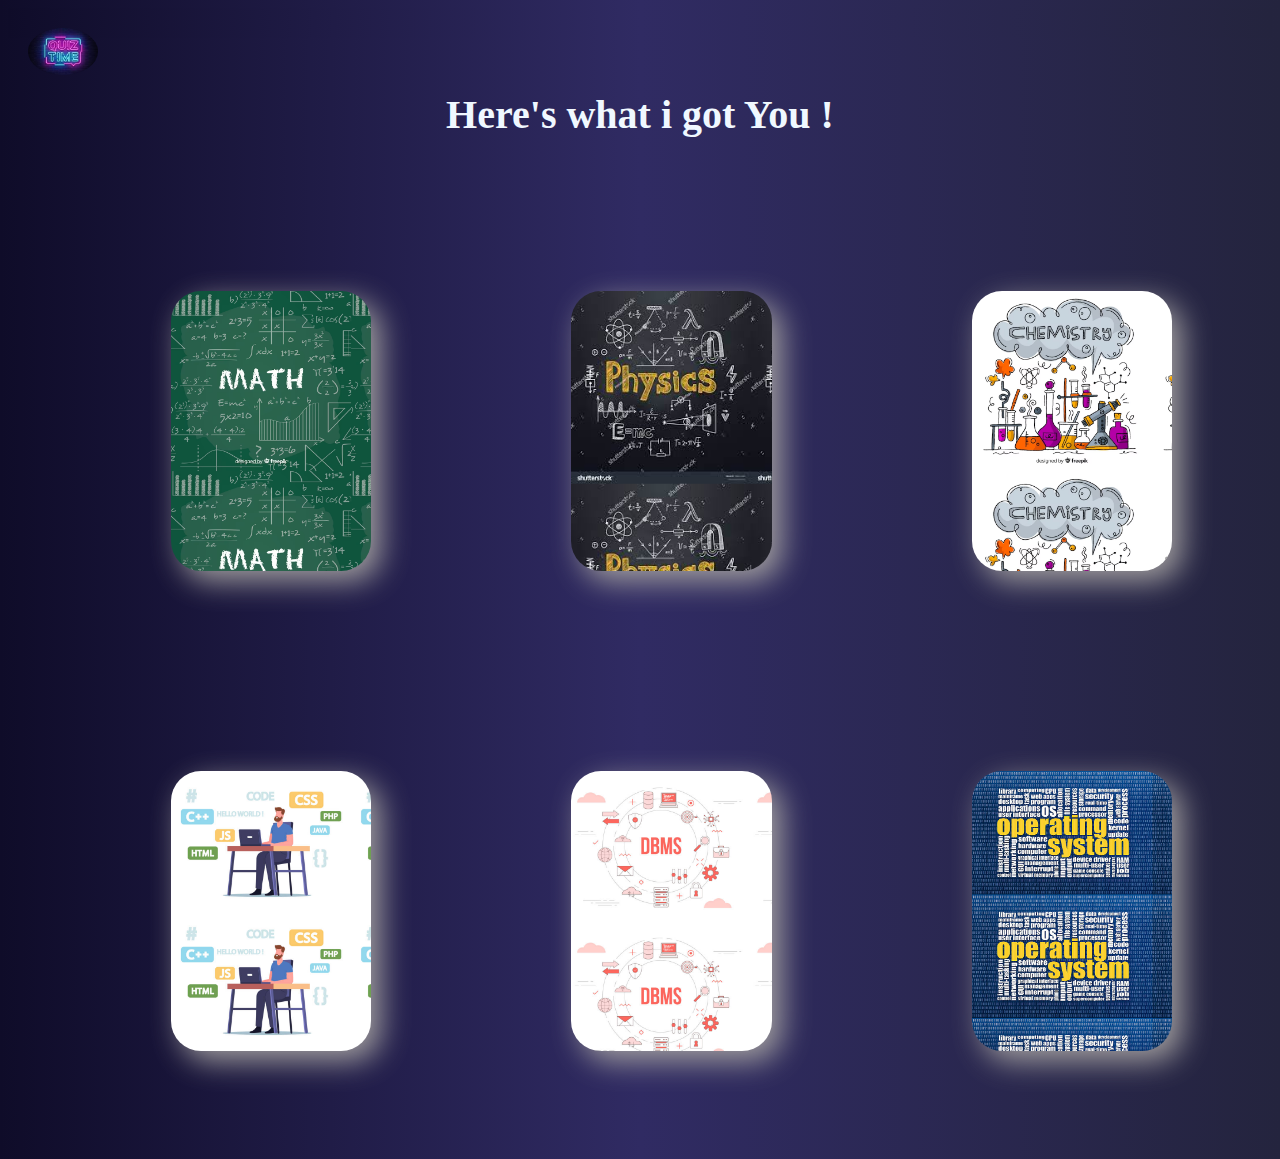
<file: quiz/index.html>
<!DOCTYPE html>
<html lang="en">
  <head>
    <meta charset="UTF-8" />
    <meta name="viewport" content="width=device-width, initial-scale=1.0" />
    <title>QUIZZY !</title>
    <link rel="stylesheet" href="style.css" />
    <link
      href="https://cdn.jsdelivr.net/npm/bootstrap@5.3.1/dist/css/bootstrap.min.css"
      rel="stylesheet"
      integrity="sha384-4bw+/aepP/YC94hEpVNVgiZdgIC5+VKNBQNGCHeKRQN+PtmoHDEXuppvnDJzQIu9"
      crossorigin="anonymous"
    />
    <script src="index.js"></script>
  </head>
  <body>
    <nav class="navbar sticky-top bg-body-tertiary">
      <ul>
        <img src="./imges/home.jpeg" id="refresh" alt="HOME" />
      </ul>
    </nav>
    <h1 id="greeting"></h1>
    <h2>Here's what i got You !</h2>
    <div class="types">
      <div
        style="background-image: url('./imges/math.avif')"
        class="MATH"
        id="math"
      ></div>
      <div
        style="background-image: url('./imges/phy.jpeg')"
        class="PHY"
        id="physics"
      ></div>
      <div
        style="background-image: url('./imges/chem.avif')"
        class="CHEM"
        id="chemistry"
      ></div>
    </div>
    <div id="types1">
      <div
        class="C_LANG"
        id="c_lang"
        style="background-image: url('./imges/clang1.jpg')"
      ></div>

      <div
        class="DBMS"
        id="dbms"
        style="background-image: url('./imges/dbms.jpg')"
      ></div>

      <div
        class="OS"
        id="os"
        style="background-image: url('./imges/os.jpg')"
      ></div>
    </div>

    <script
      src="https://cdn.jsdelivr.net/npm/bootstrap@5.3.1/dist/js/bootstrap.bundle.min.js"
      integrity="sha384-HwwvtgBNo3bZJJLYd8oVXjrBZt8cqVSpeBNS5n7C8IVInixGAoxmnlMuBnhbgrkm"
      crossorigin="anonymous"
    ></script>
  </body>
</html>
</file>
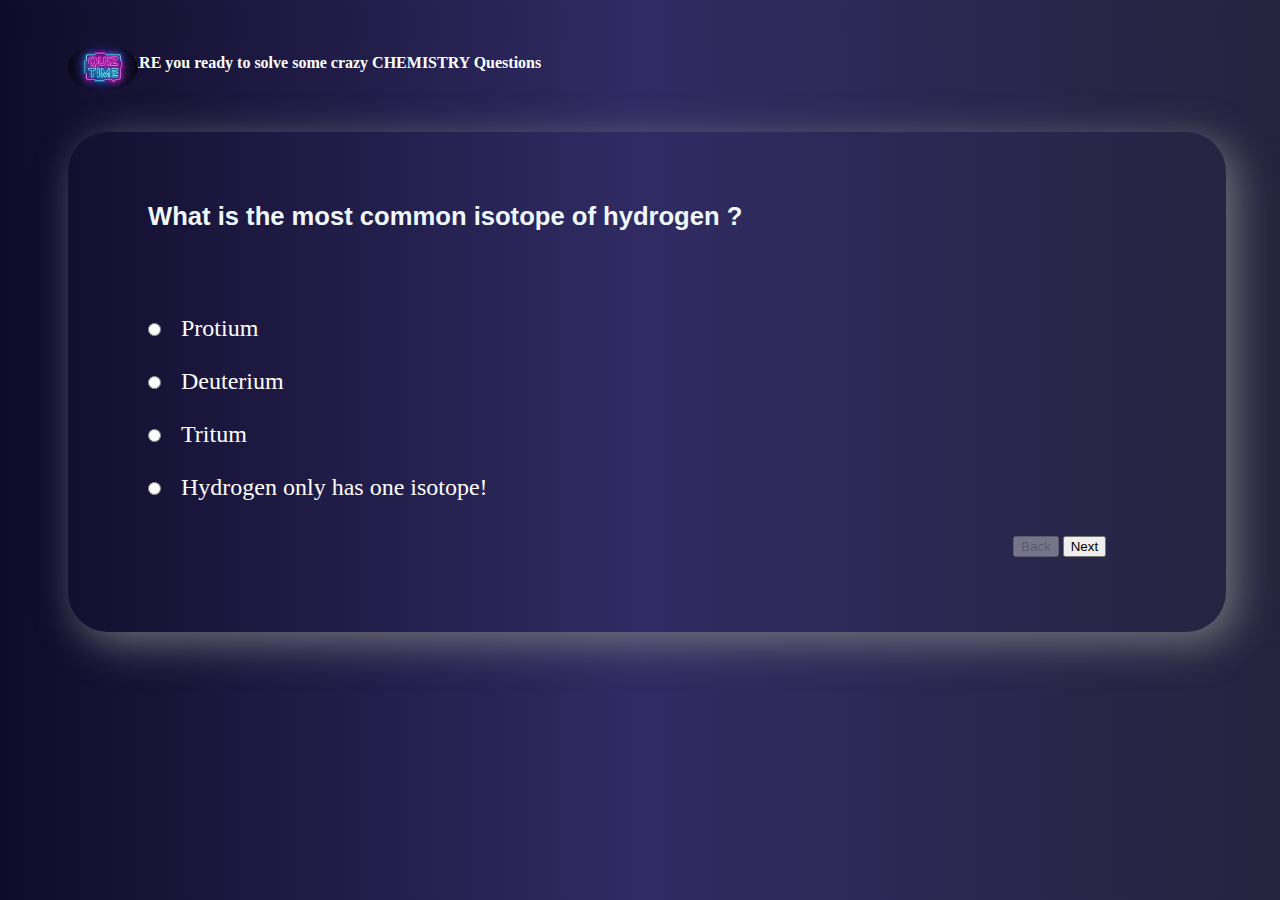
<file: quiz/chem.html>
<!DOCTYPE html>
<html lang="en">
  <head>
    <meta charset="UTF-8" />
    <meta name="viewport" content="width=device-width, initial-scale=1.0" />
    <title>MATH QUIZZY</title>
    <link rel="stylesheet" href="math.css" />
    <link rel="preconnect" href="https://fonts.googleapis.com" />
    <link rel="preconnect" href="https://fonts.googleapis.com" />
    <link rel="preconnect" href="https://fonts.gstatic.com" crossorigin />
    <link
      href="https://fonts.googleapis.com/css2?family=Poppins:ital,wght@1,600&display=swap"
      rel="stylesheet"
    />
    <link
      href="https://cdn.jsdelivr.net/npm/bootstrap@5.3.1/dist/css/bootstrap.min.css"
      rel="stylesheet"
      integrity="sha384-4bw+/aepP/YC94hEpVNVgiZdgIC5+VKNBQNGCHeKRQN+PtmoHDEXuppvnDJzQIu9"
      crossorigin="anonymous"
    />
  </head>
  <body>
    <nav class="navbar sticky-top bg-body-tertiary">
      <ul>
        <img src="./imges/home.jpeg" id="refresh" alt="HOME" />
      </ul>
    </nav>
    <figure class="text-center">
      <blockquote class="blockquote">
        <p class="m-5 fs-4">
          Hello ARE you ready to solve some crazy CHEMISTRY Questions
        </p>
      </blockquote>
    </figure>
    <div class="question container">
      <h3 id="Que"></h3>
      <ul id="optionList" class="m-4">
        <input type="radio" name="option" id="option1" value="" /><span
          id="optionS1"
          >fsdfjjfk</span
        ><br />
        <input type="radio" name="option" id="option2" value="" /><span
          id="optionS2"
          >fdfdsa</span
        >
        <br />
        <input type="radio" name="option" id="option3" value="" /><span
          id="optionS3"
          >djfkdjf</span
        ><br />
        <input type="radio" name="option" id="option4" value="" /><span
          id="optionS4"
          >djfkdjf</span
        ><br />
      </ul>
      <br />
      <div id="buttons" class="d-flex mb-3">
        <button type="button" class="btn btn-primary p-2 m-1" id="back">
          Back
        </button>
        <button type="button" class="btn btn-primary p-2 m-1" id="next">
          Next
        </button>
        <button type="submit" class="btn btn-primary p-2 m-1" id="submit">
          Submit
        </button>
      </div>
    </div>

    <div id="greeting" class="greetingModal hidden container">
      <div id="modal">
        <h3 id="congrats">CONGRATULATIONS!! you Scored</h3>

        <div class="score">
          <h5 id="s_value" class="s_value">100</h5>
        </div>
        <p class="message">keep going try out our new stuff!!</p>
      </div>
      <div class="feedback">
        <p id="correct"></p>
        <p id="wrong"></p>
        <p id="unAttempted"></p>
      </div>
      <!-- <video
        class="object-fit-cover"
        src="./imges/boom_thankyou.mp4"
        autoplay
        loop
      ></video> -->
      <!-- <button id="close">home</button> -->
      <button class="btn btn-primary p-2 m-1" id="HOME">HOME</button>
    </div>

    <script src="./chem.js"></script>
    <script
      src="https://cdn.jsdelivr.net/npm/bootstrap@5.3.1/dist/js/bootstrap.bundle.min.js"
      integrity="sha384-HwwvtgBNo3bZJJLYd8oVXjrBZt8cqVSpeBNS5n7C8IVInixGAoxmnlMuBnhbgrkm"
      crossorigin="anonymous"
    ></script>
  </body>
</html>

<!-- <label for="score">
  <h4>You Scored:</h4>
  <span id="score">4</span>
</label>
<label for="wrong"
  ><h4>Wrong Answers Selected:</h4>
  <span id="wrong">0</span></label
>
<label for="count"
  ><h4>Not Attempted:</h4>
  <span id="count">0</span></label
> -->
</file>
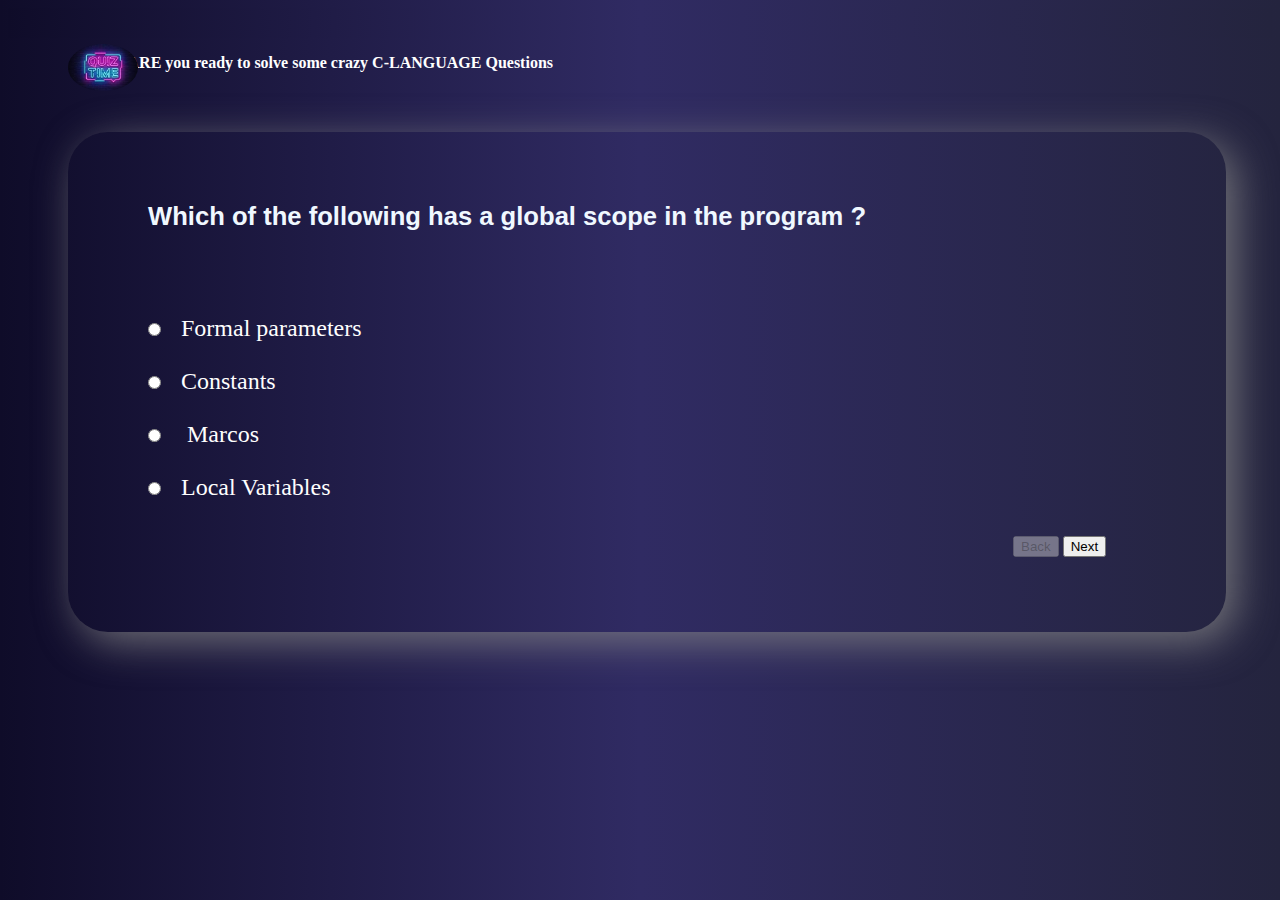
<file: quiz/clang.html>
<!DOCTYPE html>
<html lang="en">
  <head>
    <meta charset="UTF-8" />
    <meta name="viewport" content="width=device-width, initial-scale=1.0" />
    <title>MATH QUIZZY</title>
    <link rel="stylesheet" href="math.css" />
    <link rel="preconnect" href="https://fonts.googleapis.com" />
    <link rel="preconnect" href="https://fonts.googleapis.com" />
    <link rel="preconnect" href="https://fonts.gstatic.com" crossorigin />
    <link
      href="https://fonts.googleapis.com/css2?family=Poppins:ital,wght@1,600&display=swap"
      rel="stylesheet"
    />
    <link
      href="https://cdn.jsdelivr.net/npm/bootstrap@5.3.1/dist/css/bootstrap.min.css"
      rel="stylesheet"
      integrity="sha384-4bw+/aepP/YC94hEpVNVgiZdgIC5+VKNBQNGCHeKRQN+PtmoHDEXuppvnDJzQIu9"
      crossorigin="anonymous"
    />
  </head>
  <body>
    <nav class="navbar sticky-top bg-body-tertiary">
      <ul>
        <img src="./imges/home.jpeg" id="refresh" alt="HOME" />
      </ul>
    </nav>
    <figure class="text-center">
      <blockquote class="blockquote">
        <p class="m-5 fs-4">
          Hello ARE you ready to solve some crazy C-LANGUAGE Questions
        </p>
      </blockquote>
    </figure>
    <div class="question container">
      <h3 id="Que"></h3>
      <ul id="optionList" class="m-4">
        <input type="radio" name="option" id="option1" value="" /><span
          id="optionS1"
          >fsdfjjfk</span
        ><br />
        <input type="radio" name="option" id="option2" value="" /><span
          id="optionS2"
          >fdfdsa</span
        >
        <br />
        <input type="radio" name="option" id="option3" value="" /><span
          id="optionS3"
          >djfkdjf</span
        ><br />
        <input type="radio" name="option" id="option4" value="" /><span
          id="optionS4"
          >djfkdjf</span
        ><br />
      </ul>
      <br />
      <div id="buttons" class="d-flex mb-3">
        <button type="button" class="btn btn-primary p-2 m-1" id="back">
          Back
        </button>
        <button type="button" class="btn btn-primary p-2 m-1" id="next">
          Next
        </button>
        <button type="submit" class="btn btn-primary p-2 m-1" id="submit">
          Submit
        </button>
      </div>
    </div>

    <div id="greeting" class="greetingModal hidden container">
      <div id="modal">
        <h3 id="congrats">CONGRATULATIONS!! you Scored</h3>

        <div class="score">
          <h5 id="s_value" class="s_value">100</h5>
        </div>
        <p class="message">keep going try out our new stuff!!</p>
      </div>
      <div class="feedback">
        <p id="correct"></p>
        <p id="wrong"></p>
        <p id="unAttempted"></p>
      </div>
      <!-- <video
        class="object-fit-cover"
        src="./imges/boom_thankyou.mp4"
        autoplay
        loop
      ></video> -->
      <!-- <button id="close">home</button> -->
      <button class="btn btn-primary p-2 m-1" id="HOME">HOME</button>
    </div>

    <script src="./clang.js"></script>
    <script
      src="https://cdn.jsdelivr.net/npm/bootstrap@5.3.1/dist/js/bootstrap.bundle.min.js"
      integrity="sha384-HwwvtgBNo3bZJJLYd8oVXjrBZt8cqVSpeBNS5n7C8IVInixGAoxmnlMuBnhbgrkm"
      crossorigin="anonymous"
    ></script>
  </body>
</html>

<!-- <label for="score">
  <h4>You Scored:</h4>
  <span id="score">4</span>
</label>
<label for="wrong"
  ><h4>Wrong Answers Selected:</h4>
  <span id="wrong">0</span></label
>
<label for="count"
  ><h4>Not Attempted:</h4>
  <span id="count">0</span></label
> -->
</file>
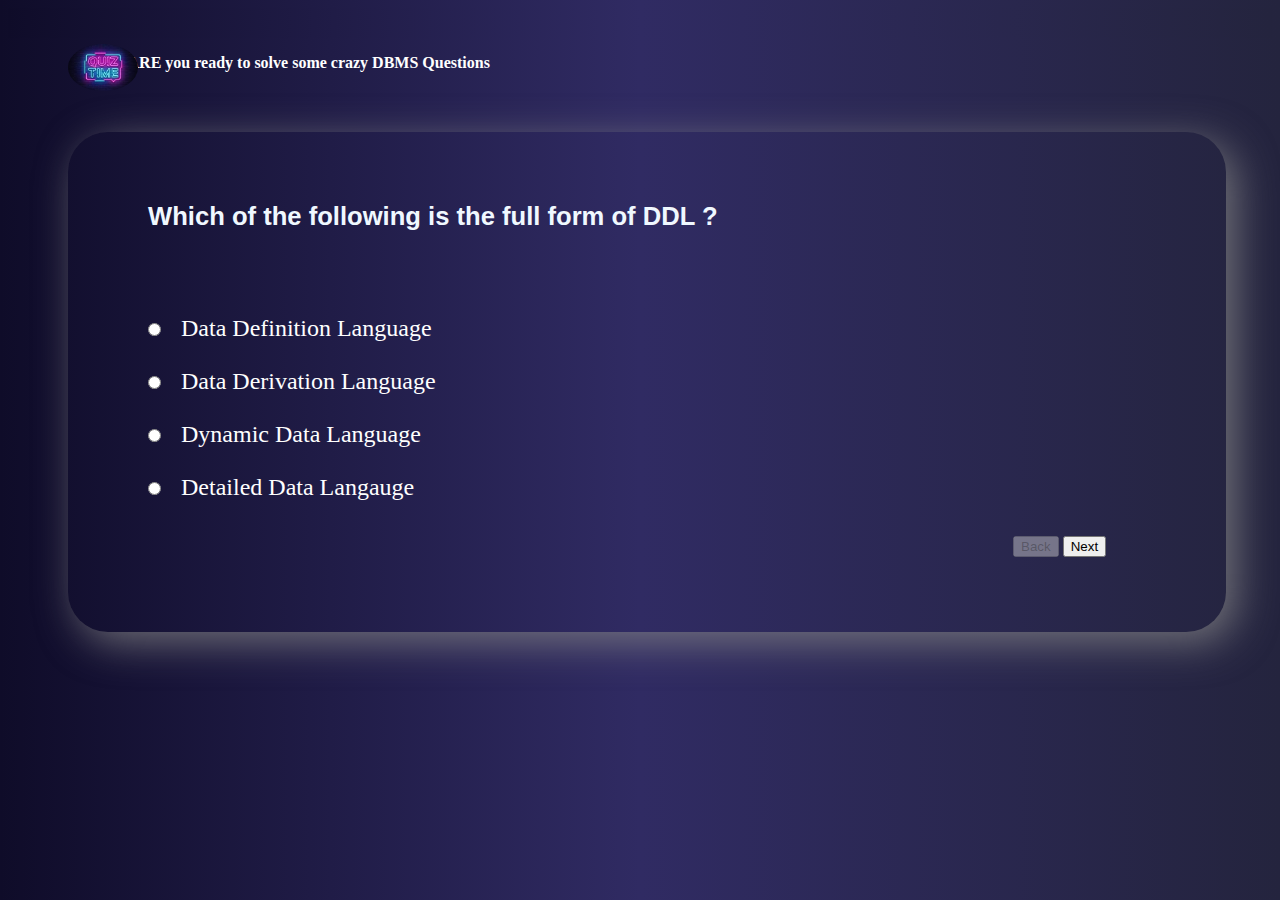
<file: quiz/dbms.html>
<!DOCTYPE html>
<html lang="en">
  <head>
    <meta charset="UTF-8" />
    <meta name="viewport" content="width=device-width, initial-scale=1.0" />
    <title>MATH QUIZZY</title>
    <link rel="stylesheet" href="math.css" />
    <link rel="preconnect" href="https://fonts.googleapis.com" />
    <link rel="preconnect" href="https://fonts.googleapis.com" />
    <link rel="preconnect" href="https://fonts.gstatic.com" crossorigin />
    <link
      href="https://fonts.googleapis.com/css2?family=Poppins:ital,wght@1,600&display=swap"
      rel="stylesheet"
    />
    <link
      href="https://cdn.jsdelivr.net/npm/bootstrap@5.3.1/dist/css/bootstrap.min.css"
      rel="stylesheet"
      integrity="sha384-4bw+/aepP/YC94hEpVNVgiZdgIC5+VKNBQNGCHeKRQN+PtmoHDEXuppvnDJzQIu9"
      crossorigin="anonymous"
    />
  </head>
  <body>
    <nav class="navbar sticky-top bg-body-tertiary">
      <ul>
        <img src="./imges/home.jpeg" id="refresh" alt="HOME" />
      </ul>
    </nav>
    <figure class="text-center">
      <blockquote class="blockquote">
        <p class="m-5 fs-4">
          Hello ARE you ready to solve some crazy DBMS Questions
        </p>
      </blockquote>
    </figure>
    <div class="question container">
      <h3 id="Que"></h3>
      <ul id="optionList" class="m-4">
        <input type="radio" name="option" id="option1" value="" /><span
          id="optionS1"
          >fsdfjjfk</span
        ><br />
        <input type="radio" name="option" id="option2" value="" /><span
          id="optionS2"
          >fdfdsa</span
        >
        <br />
        <input type="radio" name="option" id="option3" value="" /><span
          id="optionS3"
          >djfkdjf</span
        ><br />
        <input type="radio" name="option" id="option4" value="" /><span
          id="optionS4"
          >djfkdjf</span
        ><br />
      </ul>
      <br />
      <div id="buttons" class="d-flex mb-3">
        <button type="button" class="btn btn-primary p-2 m-1" id="back">
          Back
        </button>
        <button type="button" class="btn btn-primary p-2 m-1" id="next">
          Next
        </button>
        <button type="submit" class="btn btn-primary p-2 m-1" id="submit">
          Submit
        </button>
      </div>
    </div>

    <div id="greeting" class="greetingModal hidden container">
      <div id="modal">
        <h3 id="congrats">CONGRATULATIONS!! you Scored</h3>

        <div class="score">
          <h5 id="s_value" class="s_value">100</h5>
        </div>
        <p class="message">keep going try out our new stuff!!</p>
      </div>
      <div class="feedback">
        <p id="correct"></p>
        <p id="wrong"></p>
        <p id="unAttempted"></p>
      </div>
      <!-- <video
        class="object-fit-cover"
        src="./imges/boom_thankyou.mp4"
        autoplay
        loop
      ></video> -->
      <!-- <button id="close">home</button> -->
      <button class="btn btn-primary p-2 m-1" id="HOME">HOME</button>
    </div>

    <script src="./dbms.js"></script>
    <script
      src="https://cdn.jsdelivr.net/npm/bootstrap@5.3.1/dist/js/bootstrap.bundle.min.js"
      integrity="sha384-HwwvtgBNo3bZJJLYd8oVXjrBZt8cqVSpeBNS5n7C8IVInixGAoxmnlMuBnhbgrkm"
      crossorigin="anonymous"
    ></script>
  </body>
</html>

<!-- <label for="score">
  <h4>You Scored:</h4>
  <span id="score">4</span>
</label>
<label for="wrong"
  ><h4>Wrong Answers Selected:</h4>
  <span id="wrong">0</span></label
>
<label for="count"
  ><h4>Not Attempted:</h4>
  <span id="count">0</span></label
> -->
</file>
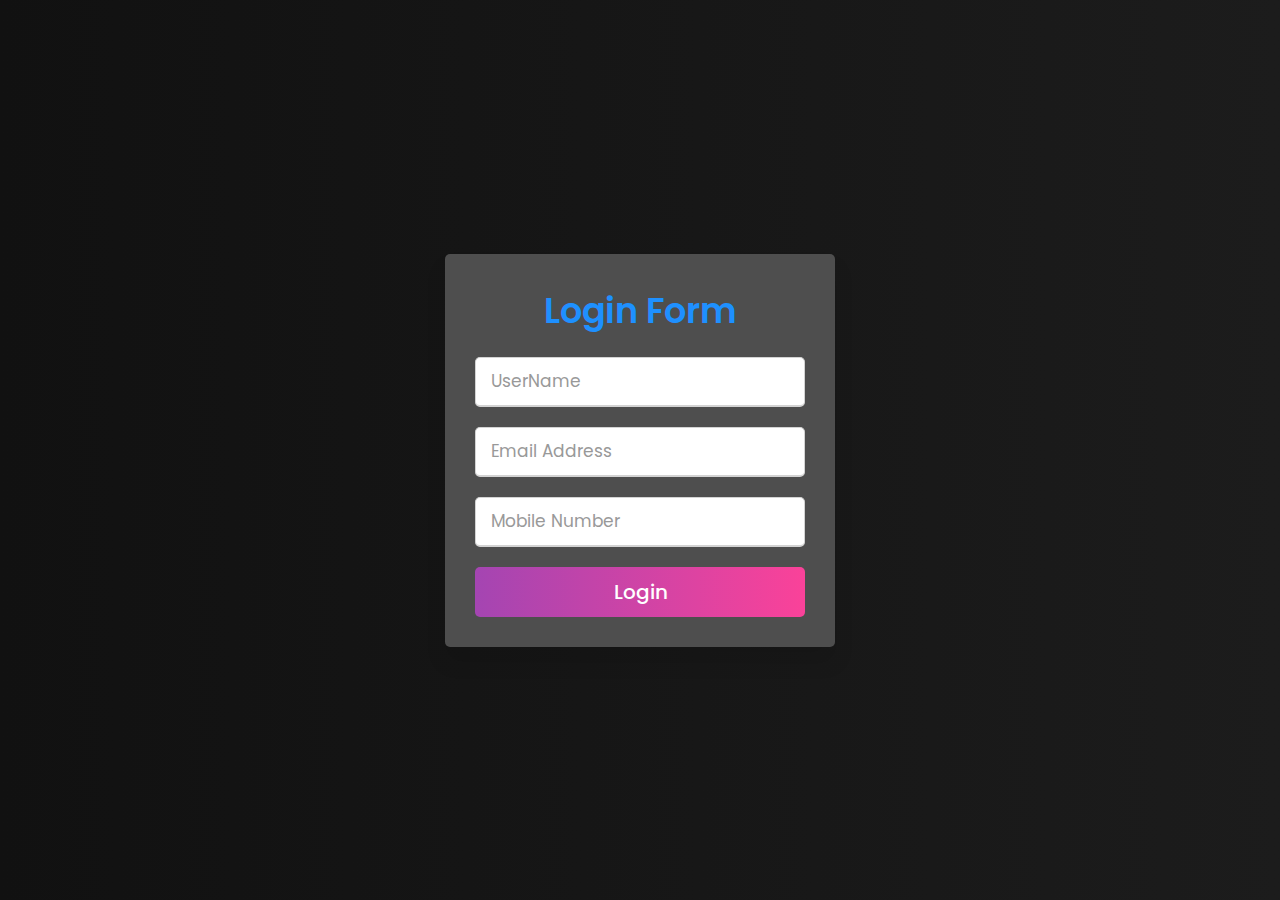
<file: quiz/login.html>
<!DOCTYPE html>

<html lang="en" dir="ltr">
  <head>
    <meta charset="utf-8" />
    <title>Login</title>
    <link rel="stylesheet" href="login.css" />
    <meta name="viewport" content="width=device-width, initial-scale=1.0" />
  </head>
  <body>
    <div class="wrapper">
      <div class="title-text">
        <div class="title login">Login Form</div>
      </div>
      <div class="form-container">
        <div class="form-inner">
          <form action="index.html" class="login">
            <div class="field">
              <input type="text" placeholder="UserName" required />
            </div>
            <div class="field">
              <input type="text" placeholder="Email Address" required />
            </div>
            <div class="field">
              <input type="number" placeholder="Mobile Number" required />
            </div>

            <div class="field btn">
              <div class="btn-layer"></div>
              <input type="submit" value="Login" />
            </div>
          </form>
          <!-- <form action="#" class="signup">
            <div class="field">
              <input type="text" placeholder="Email Address" required />
            </div>
            <div class="field">
              <input type="password" placeholder="Password" required />
            </div>
            <div class="field">
              <input type="password" placeholder="Confirm password" required />
            </div>
            <div class="field btn">
              <div class="btn-layer"></div>
              <input type="submit" value="Signup" />
            </div>
          </form> -->
        </div>
      </div>
    </div>
    <script>
      const loginBtn = document.querySelector("label.login");

      // signupBtn.onclick = () => {
      //   loginForm.style.marginLeft = "-50%";
      //   loginText.style.marginLeft = "-50%";
      // };
      // loginBtn.onclick = () => {
      //   window.location.href = "index.html";
      // };
      // // signupLink.onclick = () => {
      //   signupBtn.click();
      //   return false;
      // };
      function index() {
        window.location.href = "index.html";
      }
    </script>
  </body>
</html>
</file>
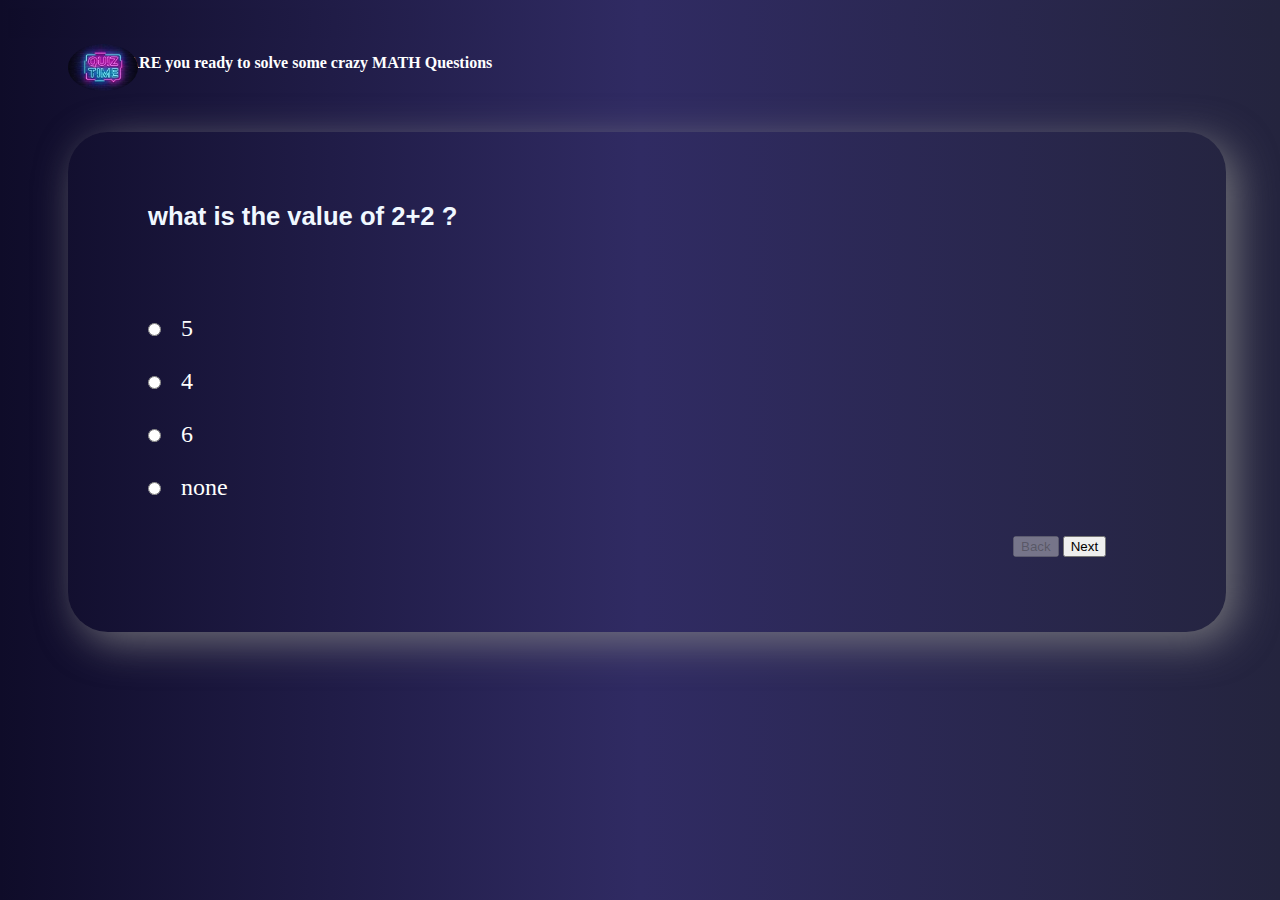
<file: quiz/math.html>
<!DOCTYPE html>
<html lang="en">
  <head>
    <meta charset="UTF-8" />
    <meta name="viewport" content="width=device-width, initial-scale=1.0" />
    <title>MATH QUIZZY</title>
    <link rel="stylesheet" href="math.css" />
    <link rel="preconnect" href="https://fonts.googleapis.com" />
    <link rel="preconnect" href="https://fonts.googleapis.com" />
    <link rel="preconnect" href="https://fonts.gstatic.com" crossorigin />
    <link
      href="https://fonts.googleapis.com/css2?family=Poppins:ital,wght@1,600&display=swap"
      rel="stylesheet"
    />
    <link
      href="https://cdn.jsdelivr.net/npm/bootstrap@5.3.1/dist/css/bootstrap.min.css"
      rel="stylesheet"
      integrity="sha384-4bw+/aepP/YC94hEpVNVgiZdgIC5+VKNBQNGCHeKRQN+PtmoHDEXuppvnDJzQIu9"
      crossorigin="anonymous"
    />
  </head>
  <body>
    <nav class="navbar sticky-top bg-body-tertiary">
      <ul>
        <img src="./imges/home.jpeg" id="refresh" alt="HOME" />
      </ul>
    </nav>
    <figure class="text-center">
      <blockquote class="blockquote">
        <p class="m-5 fs-4">
          Hello ARE you ready to solve some crazy MATH Questions
        </p>
      </blockquote>
    </figure>
    <div class="question container">
      <h3 id="Que"></h3>
      <ul id="optionList" class="m-4">
        <input type="radio" name="option" id="option1" value="" /><span
          id="optionS1"
          >fsdfjjfk</span
        ><br />
        <input type="radio" name="option" id="option2" value="" /><span
          id="optionS2"
          >fdfdsa</span
        >
        <br />
        <input type="radio" name="option" id="option3" value="" /><span
          id="optionS3"
          >djfkdjf</span
        ><br />
        <input type="radio" name="option" id="option4" value="" /><span
          id="optionS4"
          >djfkdjf</span
        ><br />
      </ul>
      <br />
      <div id="buttons" class="d-flex mb-3">
        <button type="button" class="btn btn-primary p-2 m-1" id="back">
          Back
        </button>
        <button type="button" class="btn btn-primary p-2 m-1" id="next">
          Next
        </button>
        <button type="submit" class="btn btn-primary p-2 m-1" id="submit">
          Submit
        </button>
      </div>
    </div>

    <div id="greeting" class="greetingModal hidden container">
      <div id="modal">
        <h3 id="congrats">CONGRATULATIONS!! you Scored</h3>

        <div class="score">
          <h5 id="s_value" class="s_value">100</h5>
        </div>
        <p class="message">keep going try out our new stuff!!</p>
      </div>
      <div class="feedback">
        <p id="correct"></p>
        <p id="wrong"></p>
        <p id="unAttempted"></p>
      </div>
      <!-- <video
        class="object-fit-cover"
        src="./imges/boom_thankyou.mp4"
        autoplay
        loop
      ></video> -->
      <!-- <button id="close">home</button> -->
      <button class="btn btn-primary p-2 m-1" id="HOME">HOME</button>
    </div>

    <script src="./math.js"></script>
    <script
      src="https://cdn.jsdelivr.net/npm/bootstrap@5.3.1/dist/js/bootstrap.bundle.min.js"
      integrity="sha384-HwwvtgBNo3bZJJLYd8oVXjrBZt8cqVSpeBNS5n7C8IVInixGAoxmnlMuBnhbgrkm"
      crossorigin="anonymous"
    ></script>
  </body>
</html>

<!-- <label for="score">
  <h4>You Scored:</h4>
  <span id="score">4</span>
</label>
<label for="wrong"
  ><h4>Wrong Answers Selected:</h4>
  <span id="wrong">0</span></label
>
<label for="count"
  ><h4>Not Attempted:</h4>
  <span id="count">0</span></label
> -->
</file>
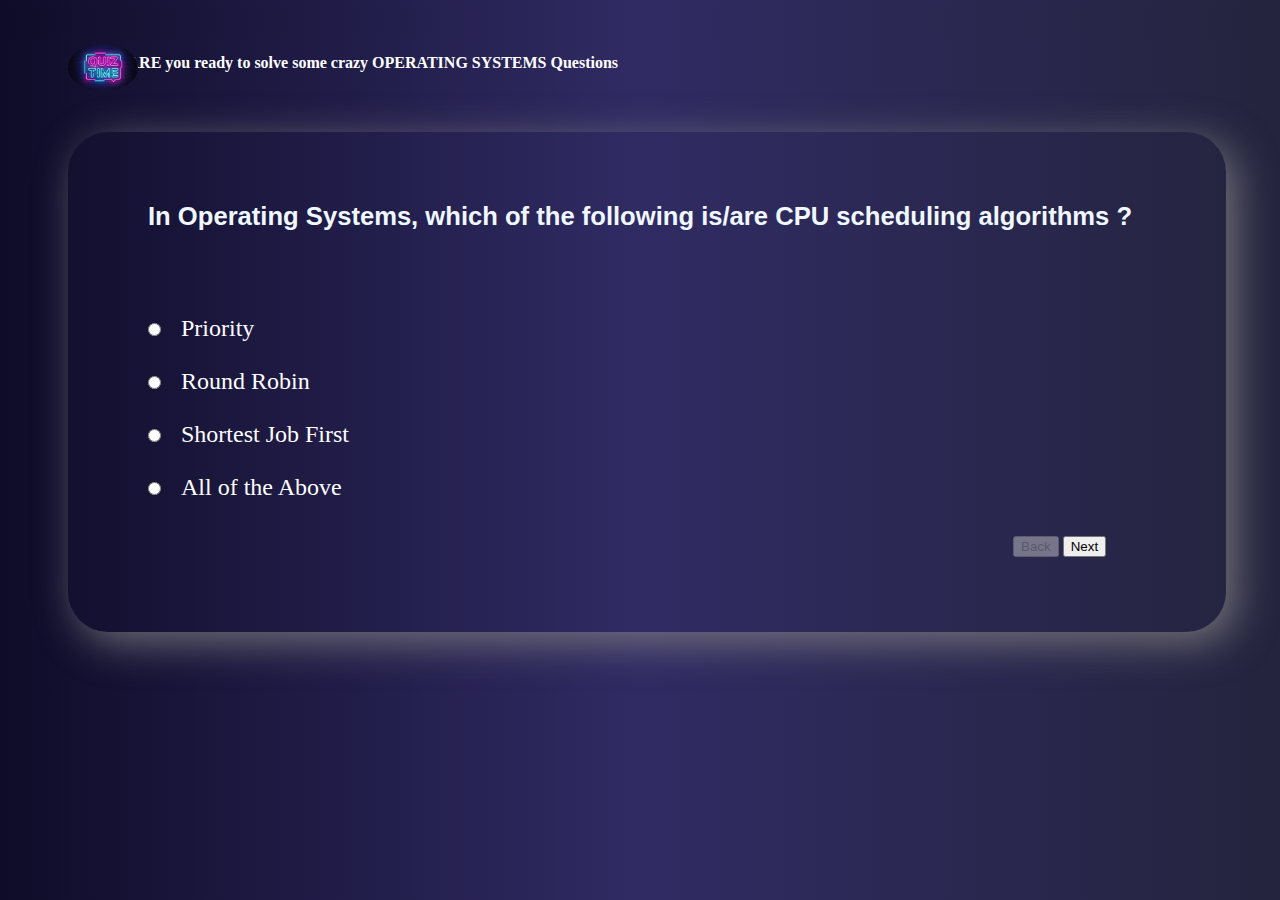
<file: quiz/os.html>
<!DOCTYPE html>
<html lang="en">
  <head>
    <meta charset="UTF-8" />
    <meta name="viewport" content="width=device-width, initial-scale=1.0" />
    <title>MATH QUIZZY</title>
    <link rel="stylesheet" href="math.css" />
    <link rel="preconnect" href="https://fonts.googleapis.com" />
    <link rel="preconnect" href="https://fonts.googleapis.com" />
    <link rel="preconnect" href="https://fonts.gstatic.com" crossorigin />
    <link
      href="https://fonts.googleapis.com/css2?family=Poppins:ital,wght@1,600&display=swap"
      rel="stylesheet"
    />
    <link
      href="https://cdn.jsdelivr.net/npm/bootstrap@5.3.1/dist/css/bootstrap.min.css"
      rel="stylesheet"
      integrity="sha384-4bw+/aepP/YC94hEpVNVgiZdgIC5+VKNBQNGCHeKRQN+PtmoHDEXuppvnDJzQIu9"
      crossorigin="anonymous"
    />
  </head>
  <body>
    <nav class="navbar sticky-top bg-body-tertiary">
      <ul>
        <img src="./imges/home.jpeg" id="refresh" alt="HOME" />
      </ul>
    </nav>
    <figure class="text-center">
      <blockquote class="blockquote">
        <p class="m-5 fs-4">
          Hello ARE you ready to solve some crazy OPERATING SYSTEMS Questions
        </p>
      </blockquote>
    </figure>
    <div class="question container">
      <h3 id="Que"></h3>
      <ul id="optionList" class="m-4">
        <input type="radio" name="option" id="option1" value="" /><span
          id="optionS1"
          >fsdfjjfk</span
        ><br />
        <input type="radio" name="option" id="option2" value="" /><span
          id="optionS2"
          >fdfdsa</span
        >
        <br />
        <input type="radio" name="option" id="option3" value="" /><span
          id="optionS3"
          >djfkdjf</span
        ><br />
        <input type="radio" name="option" id="option4" value="" /><span
          id="optionS4"
          >djfkdjf</span
        ><br />
      </ul>
      <br />
      <div id="buttons" class="d-flex mb-3">
        <button type="button" class="btn btn-primary p-2 m-1" id="back">
          Back
        </button>
        <button type="button" class="btn btn-primary p-2 m-1" id="next">
          Next
        </button>
        <button type="submit" class="btn btn-primary p-2 m-1" id="submit">
          Submit
        </button>
      </div>
    </div>

    <div id="greeting" class="greetingModal hidden container">
      <div id="modal">
        <h3 id="congrats">CONGRATULATIONS!! you Scored</h3>

        <div class="score">
          <h5 id="s_value" class="s_value">100</h5>
        </div>
        <p class="message">keep going try out our new stuff!!</p>
      </div>
      <div class="feedback">
        <p id="correct"></p>
        <p id="wrong"></p>
        <p id="unAttempted"></p>
      </div>
      <!-- <video
        class="object-fit-cover"
        src="./imges/boom_thankyou.mp4"
        autoplay
        loop
      ></video> -->
      <!-- <button id="close">home</button> -->
      <button class="btn btn-primary p-2 m-1" id="HOME">HOME</button>
    </div>

    <script src="./os.js"></script>
    <script
      src="https://cdn.jsdelivr.net/npm/bootstrap@5.3.1/dist/js/bootstrap.bundle.min.js"
      integrity="sha384-HwwvtgBNo3bZJJLYd8oVXjrBZt8cqVSpeBNS5n7C8IVInixGAoxmnlMuBnhbgrkm"
      crossorigin="anonymous"
    ></script>
  </body>
</html>

<!-- <label for="score">
  <h4>You Scored:</h4>
  <span id="score">4</span>
</label>
<label for="wrong"
  ><h4>Wrong Answers Selected:</h4>
  <span id="wrong">0</span></label
>
<label for="count"
  ><h4>Not Attempted:</h4>
  <span id="count">0</span></label
> -->
</file>
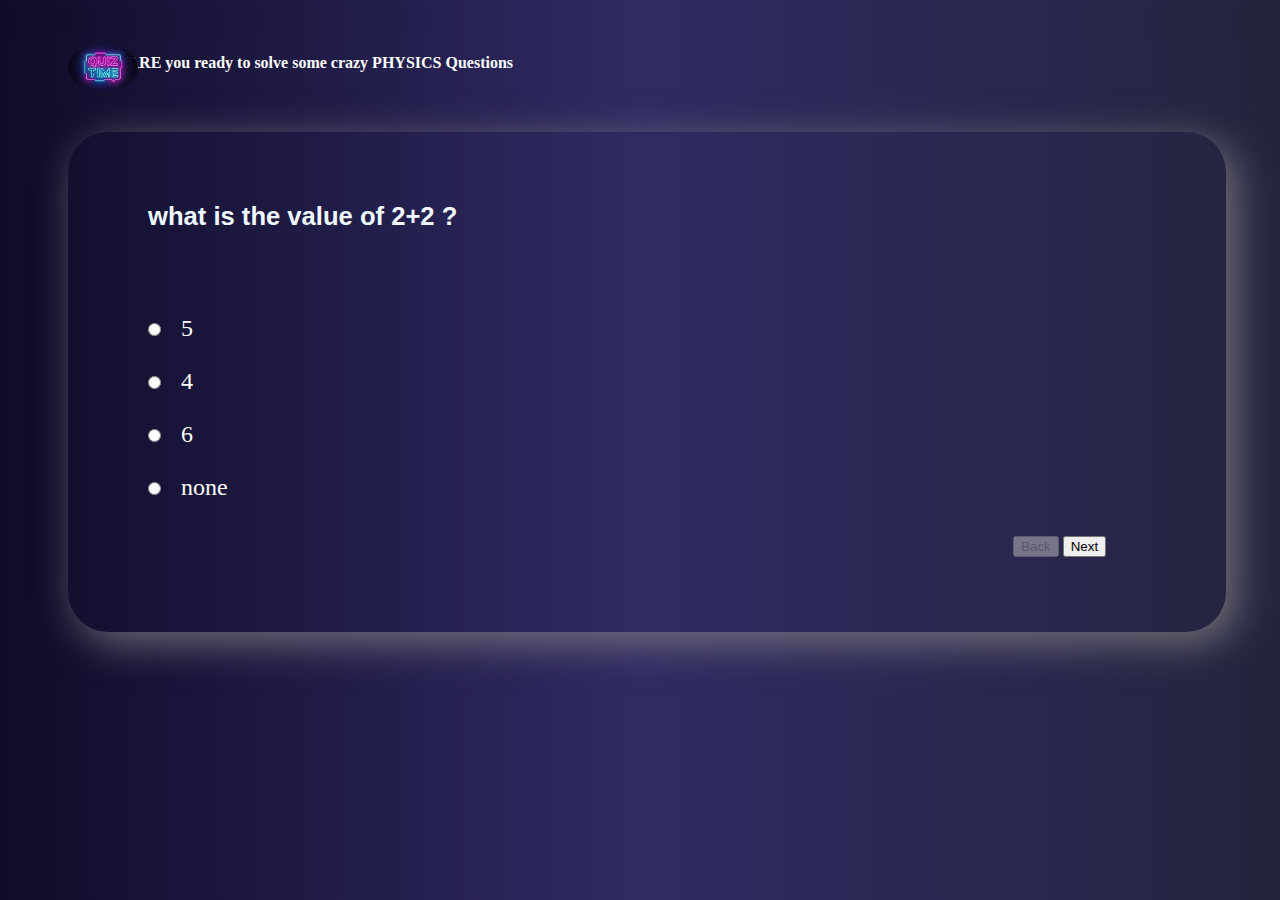
<file: quiz/phy.html>
<!DOCTYPE html>
<html lang="en">
  <head>
    <meta charset="UTF-8" />
    <meta name="viewport" content="width=device-width, initial-scale=1.0" />
    <title>MATH QUIZZY</title>
    <link rel="stylesheet" href="math.css" />
    <link rel="preconnect" href="https://fonts.googleapis.com" />
    <link rel="preconnect" href="https://fonts.googleapis.com" />
    <link rel="preconnect" href="https://fonts.gstatic.com" crossorigin />
    <link
      href="https://fonts.googleapis.com/css2?family=Poppins:ital,wght@1,600&display=swap"
      rel="stylesheet"
    />
    <link
      href="https://cdn.jsdelivr.net/npm/bootstrap@5.3.1/dist/css/bootstrap.min.css"
      rel="stylesheet"
      integrity="sha384-4bw+/aepP/YC94hEpVNVgiZdgIC5+VKNBQNGCHeKRQN+PtmoHDEXuppvnDJzQIu9"
      crossorigin="anonymous"
    />
  </head>
  <body>
    <nav class="navbar sticky-top bg-body-tertiary">
      <ul>
        <img src="./imges/home.jpeg" id="refresh" alt="HOME" />
      </ul>
    </nav>
    <figure class="text-center">
      <blockquote class="blockquote">
        <p class="m-5 fs-4">
          Hello ARE you ready to solve some crazy PHYSICS Questions
        </p>
      </blockquote>
    </figure>
    <div class="question container">
      <h3 id="Que"></h3>
      <ul id="optionList" class="m-4">
        <input type="radio" name="option" id="option1" value="" /><span
          id="optionS1"
          >fsdfjjfk</span
        ><br />
        <input type="radio" name="option" id="option2" value="" /><span
          id="optionS2"
          >fdfdsa</span
        >
        <br />
        <input type="radio" name="option" id="option3" value="" /><span
          id="optionS3"
          >djfkdjf</span
        ><br />
        <input type="radio" name="option" id="option4" value="" /><span
          id="optionS4"
          >djfkdjf</span
        ><br />
      </ul>
      <br />
      <div id="buttons" class="d-flex mb-3">
        <button type="button" class="btn btn-primary p-2 m-1" id="back">
          Back
        </button>
        <button type="button" class="btn btn-primary p-2 m-1" id="next">
          Next
        </button>
        <button type="submit" class="btn btn-primary p-2 m-1" id="submit">
          Submit
        </button>
      </div>
    </div>

    <div id="greeting" class="greetingModal hidden container">
      <div id="modal">
        <h3 id="congrats">CONGRATULATIONS!! you Scored</h3>

        <div class="score">
          <h5 id="s_value" class="s_value">100</h5>
        </div>
        <p class="message">keep going try out our new stuff!!</p>
      </div>
      <div class="feedback">
        <p id="correct"></p>
        <p id="wrong"></p>
        <p id="unAttempted"></p>
      </div>
      <!-- <video
        class="object-fit-cover"
        src="./imges/boom_thankyou.mp4"
        autoplay
        loop
      ></video> -->
      <!-- <button id="close">home</button> -->
      <button class="btn btn-primary p-2 m-1" id="HOME">HOME</button>
    </div>

    <script src="./math.js"></script>
    <script
      src="https://cdn.jsdelivr.net/npm/bootstrap@5.3.1/dist/js/bootstrap.bundle.min.js"
      integrity="sha384-HwwvtgBNo3bZJJLYd8oVXjrBZt8cqVSpeBNS5n7C8IVInixGAoxmnlMuBnhbgrkm"
      crossorigin="anonymous"
    ></script>
  </body>
</html>

<!-- <label for="score">
  <h4>You Scored:</h4>
  <span id="score">4</span>
</label>
<label for="wrong"
  ><h4>Wrong Answers Selected:</h4>
  <span id="wrong">0</span></label
>
<label for="count"
  ><h4>Not Attempted:</h4>
  <span id="count">0</span></label
> -->
</file>
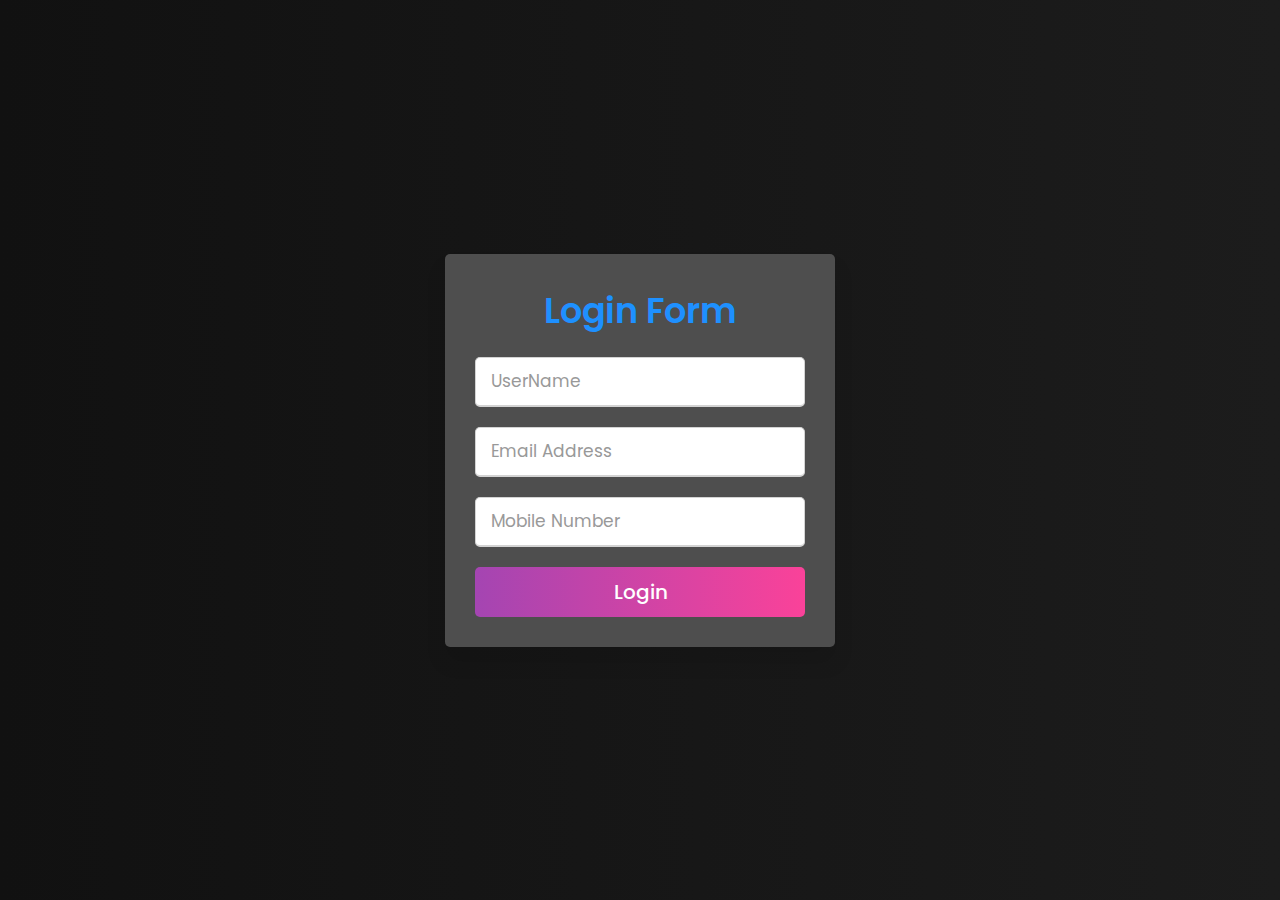
<file: quiz/score.html>
<!DOCTYPE html>

<html lang="en" dir="ltr">
  <head>
    <meta charset="utf-8" />
    <title>Login</title>
    <link rel="stylesheet" href="score.css" />
    <meta name="viewport" content="width=device-width, initial-scale=1.0" />
  </head>
  <body>
    <div class="wrapper">
      <div class="title-text">
        <div class="title login">Login Form</div>
      </div>
      <div class="form-container">
        <div class="form-inner">
          <form action="index.html" class="login">
            <div class="field">
              <input type="text" placeholder="UserName" required />
            </div>
            <div class="field">
              <input type="text" placeholder="Email Address" required />
            </div>
            <div class="field">
              <input type="number" placeholder="Mobile Number" required />
            </div>

            <div class="field btn">
              <div class="btn-layer"></div>
              <input type="submit" value="Login" />
            </div>
          </form>
          <!-- <form action="#" class="signup">
            <div class="field">
              <input type="text" placeholder="Email Address" required />
            </div>
            <div class="field">
              <input type="password" placeholder="Password" required />
            </div>
            <div class="field">
              <input type="password" placeholder="Confirm password" required />
            </div>
            <div class="field btn">
              <div class="btn-layer"></div>
              <input type="submit" value="Signup" />
            </div>
          </form> -->
        </div>
      </div>
    </div>
    <script>
      const loginBtn = document.querySelector("label.login");

      // signupBtn.onclick = () => {
      //   loginForm.style.marginLeft = "-50%";
      //   loginText.style.marginLeft = "-50%";
      // };
      // loginBtn.onclick = () => {
      //   window.location.href = "index.html";
      // };
      // // signupLink.onclick = () => {
      //   signupBtn.click();
      //   return false;
      // };
      function index() {
        window.location.href = "index.html";
      }
    </script>
  </body>
</html>
</file>
<file: quiz/style.css>
body {
    background-image: linear-gradient(to right, #0f0c29, #302b63, #24243e) !important;
}
h2{
    color: aliceblue !important;
}
nav{
    height: 30px;
    width: auto;
    text-align:initial;
    position: relative;
    background-image: linear-gradient(to right, #0f0c29, #302b63, #24243e) !important;
    

}  
nav img{
    border-radius: 50%;
    width: 70px;
    margin: 20px;
} 


ul{
    list-style-type: none;
    margin: 0;
    padding: 0;
    
    
}
li{
/*float: left;*/
    display: inline;
}
a{
    text-decoration: none;
    padding: 10px;
    margin: auto;
    
    
}
h2{
    text-align: center;
    font-size: 250%;
    padding: 20px;
}
a:hover{
    background-color: rgb(162, 191, 117);
}
.types {
    display: flex;
    margin-left: 5%;
   

}

#types1 {
    display: flex;
    margin-left: 5%;
  
}

p {
    text-align: center;
    
}

#math,
#physics,
#chemistry,
#c_lang,
#dbms,
#os {

    border-style:hidden;
    
    margin: 5px;
    font-size: 20px;
    height: 250px;
    width: 250px;
    margin: 100px;
    border-radius: 30px;
    overflow: hidden;
    box-shadow: 10px 10px 30px #a29f9f;
    cursor: pointer;
    padding-top: 5px;

    border-color: rgb(210, 199, 210);
    


}
.MATH,.PHY,.CHEM,.C_LANG,.DBMS,.OS{
    transition: 0.2s;
    background-color: rgb(147, 173, 173);
    padding: 25px;
    background-size: 90%;
    /*background-position:*/
    
    
}

.MATH:hover{
    transform: scale(1.3);
}

.PHY:hover{
    transform: scale(1.3);   
}

.CHEM:hover{
    transform: scale(1.3);   
}

.C_LANG:hover{
    transform: scale(1.3);   
}

.DBMS:hover{
    transform: scale(1.3);   
}

.OS:hover{
    transform: scale(1.3);   
}


.C_LANG img{

    size:20vh

}
</file>
<file: quiz/math.css>
body{
    background-image: linear-gradient(to right, #0f0c29, #302b63, #24243e) !important;
    position: relative;
}

nav{
    height: 30px;
    width: auto;
    text-align:initial;
    position: relative;
    background-image: linear-gradient(to right, #0f0c29, #302b63, #24243e) !important;
    

}
nav img{
    border-radius: 50%;
    width: 70px;
    margin: 20px;
} 
.question{
 
    border-style:solid;
    
    color: #fefefe;
    height: 500px;
    width: 90%;
    padding-left: 20px;
    margin: 60px;
    border-radius: 40px;
    box-shadow: 10px 10px 40px rgba(135, 135, 135, 0.772) !important;
    border-style: hidden;

}
p{
    color: white;
    font-weight: bolder;
    font-family: Georgia, 'Times New Roman', Times, serif;
}

#Que{

    padding: 70px 0px 30px 60px;
    font-size: 160%;
    color: aliceblue !important;
    font-family: 'Franklin Gothic Medium', 'Arial Narrow', Arial, sans-serif;

}
ul{
    display: inline-block;
}
input{
    margin: 20px;
    
}
span{
    font-size: 150%;
}

#buttons{
    margin-left: 80%;
    padding: 5px 15px ;
    

}

/* label{
    font-size: 130%;
} */

.greetingModal{
    display: none;
    text-align: center;
    /* position: fixed; */
    box-sizing: border-box;
  
    /* background-image: url("./imges/SL-052720-31240-26.jpg"); */
    background-image: linear-gradient(to right, #0f0c29, #302b63, #24243e) !important;
    border-radius: 5%;
    margin:auto;
    padding: 10px;
    width: 450px;
    height: 700px;
    max-width: 100%;
    max-width: 100%;
    justify-content: center;
    z-index: 2;

    

    
}
video{
    width: fit-content;
    height: fit-content;
    
}

#congrats{
    margin: 10px;
    padding: 5px;
    text-align: center;
    background-color: cyan;
    color: blueviolet;
    font-family: 'Poppins', sans-serif;

}
#modal{
    justify-content: center;
    margin: 20px;
    padding: auto;
    text-align:left;
    display: flex;
    /* gap: 40px; */
    flex-direction: column;
    align-items: center;

    
}
.score{
    text-align: center;
    margin-top: 30px;
    background-color: rgb(120, 193, 102);
    height: 60px;
    width: 60px;
    border-style: hidden;
    border-radius: 20%;
    

    
    
}

/* #score,#wrong,#count{
    box-sizing: border-box;
    
    display: block;
    height: fit-content;
    width: 10px;
} */
label{
    display: inline-flex;
    padding:15px
}

h4{
    margin-left: 5px;
    font-size: 120%;
    background-color: blueviolet;
    
}
/* 
#score,#count,#wrong{
    margin-top: 25px;
    margin-left: 30px;
    height: fit-content;
    /* padding: 30px; 
}
#close{
    position: static;
} */

.s_value{
    font-size: 200%;
    margin-top: 10px;
}
.message{
    font-size: 150%;
    margin-top: 70px;
}

.feedback p{
    font-style: italic;
}

.overlay{
    position: fixed;
    top: 0;
    bottom: 0;
    left: 0;
    right: 0;
    width: 100%;
    height: 100%;
    background: rgba(0, 0, 0, 0.5);
    backdrop-filter: blur(3px);
    z-index: 1;
}
</file>
<file: quiz/login.css>
/* .loginElements{
    border: hidden; 
    height: 290px;  
    width: 306px;
    display: flex;
    flex-direction: column;
    gap:0rem;
    align-items: flex-start;
    border-radius: 5% ;
    box-shadow: 20px 20px 40px rebeccapurple;
    margin-left: 40%;
    margin-top: 20%;
}
input{
    background-color:rgba(60, 60, 60, 0.845) ;
    width: 300px;
    height: 40px;
    color: aliceblue;
        
}

button{
    background-color:rgba(60, 60, 60, 0.845) ;
    width: 300px;
    height: 40px;
    color: aliceblue;
}
::placeholder{
    color: rgb(248, 246, 248);
    font-size: 130%;
    
    
} */
@import url('https://fonts.googleapis.com/css?family=Poppins:400,500,600,700&display=swap');
*{
  margin: 0;
  padding: 0;
  box-sizing: border-box;
  font-family: 'Poppins', sans-serif;
}
input::-webkit-outer-spin-button,
      input::-webkit-inner-spin-button {
        display: none;
      }
html,body{
  display: grid;
  height: 100%;
  width: 100%;
  place-items: center;
  background: -webkit-linear-gradient(left, #111, #1c1c1c);
  /* background-image: linear-gradient(to right, #0f0c29, #302b63, #24243e) !important; */
}
::selection{
  background: #fa4299;
  color: #fff;
}
.wrapper{
  overflow: hidden;
  max-width: 390px;
  background: #4e4e4e;
  padding: 30px;
  border-radius: 5px;
  box-shadow: 0px 15px 20px rgba(0,0,0,0.1);
}
.wrapper .title-text{
  display: flex;
  width: 200%;
}
.wrapper .title{
  width: 50%;
  font-size: 35px;
  font-weight: 600;
  text-align: center;
  transition: all 0.6s cubic-bezier(0.68,-0.55,0.265,1.55);
  color: dodgerblue;
}

/* .wrapper .slide-controls{
  position: relative;
  display: flex;
  height: 50px;
  width: 100%;
  overflow: hidden;
  margin: 30px 0 10px 0;
  justify-content: space-between;
  border: 1px solid lightgrey;
  border-radius: 5px;
} */
/* .slide-controls .slide{
  height: 100%;
  width: 100%;
  color: #fff;
  font-size: 18px;
  font-weight: 500;
  text-align: center;
  line-height: 48px;
  cursor: pointer;
  z-index: 1;
  transition: all 0.6s ease;
}
.slide-controls label.signup{
  color: #000;
} */
/* .slide-controls .slider-tab{
  position: absolute;
  height: 100%;
  width: 50%;
  left: 0;
  z-index: 0;
  border-radius: 5px;
  background: -webkit-linear-gradient(left, #a445b2, #fa4299);
  transition: all 0.6s cubic-bezier(0.68,-0.55,0.265,1.55);
} */
/* input[type="radio"]{
  display: none;
} */
/* #signup:checked ~ .slider-tab{
  left: 50%;
} */
/* #signup:checked ~ label.signup{
  color: #fff;
  cursor: default;
  user-select: none;
} */
/* #signup:checked ~ label.login{
  color: #000;
} */
/* #login:checked ~ label.signup{
  color: #000;
} */
/* #login:checked ~ label.login{
  cursor: default;
  user-select: none;
} */
.wrapper .form-container{
  width: 100%;
  overflow: hidden;
}
.form-container .form-inner{
  display: flex;
  width: 200%;
}
.form-container .form-inner form{
  width: 50%;
  transition: all 0.6s cubic-bezier(0.68,-0.55,0.265,1.55);
}
.form-inner form .field{
  height: 50px;
  width: 100%;
  margin-top: 20px;
}
.form-inner form .field input{
  height: 100%;
  width: 100%;
  outline: none;
  padding-left: 15px;
  border-radius: 5px;
  border: 1px solid lightgrey;
  border-bottom-width: 2px;
  font-size: 17px;
  transition: all 0.3s ease;
  
}
.form-inner form .field input:focus{
  border-color: #fc83bb;
  /* box-shadow: inset 0 0 3px #fb6aae; */
}
.form-inner form .field input::placeholder{
  color: #999;
  transition: all 0.3s ease;
}
form .field input:focus::placeholder{
  color: #b3b3b3;
}
.form-inner form .pass-link{
  margin-top: 5px;
}
.form-inner form .signup-link{
  text-align: center;
  margin-top: 30px;
}
.form-inner form .pass-link a,
.form-inner form .signup-link a{
  color: #fa4299;
  text-decoration: none;
}
.form-inner form .pass-link a:hover,
.form-inner form .signup-link a:hover{
  text-decoration: underline;
}
form .btn{
  height: 50px;
  width: 100%;
  border-radius: 5px;
  position: relative;
  overflow: hidden;
}
form .btn .btn-layer{
  height: 100%;
  width: 300%;
  position: absolute;
  left: -100%;
  background: -webkit-linear-gradient(right, #a445b2, #fa4299, #a445b2, #fa4299);
  border-radius: 5px;
  transition: all 0.4s ease;;
}
form .btn:hover .btn-layer{
  left: 0;
}
form .btn input[type="submit"]{
  height: 100%;
  width: 100%;
  z-index: 1;
  position: relative;
  background: none;
  border: none;
  color: #fff;
  padding-left: 0;
  border-radius: 5px;
  font-size: 20px;
  font-weight: 500;
  cursor: pointer;
}
</file>
<file: quiz/score.css>
/* .loginElements{
    border: hidden; 
    height: 290px;  
    width: 306px;
    display: flex;
    flex-direction: column;
    gap:0rem;
    align-items: flex-start;
    border-radius: 5% ;
    box-shadow: 20px 20px 40px rebeccapurple;
    margin-left: 40%;
    margin-top: 20%;
}
input{
    background-color:rgba(60, 60, 60, 0.845) ;
    width: 300px;
    height: 40px;
    color: aliceblue;
        
}

button{
    background-color:rgba(60, 60, 60, 0.845) ;
    width: 300px;
    height: 40px;
    color: aliceblue;
}
::placeholder{
    color: rgb(248, 246, 248);
    font-size: 130%;
    
    
} */
@import url('https://fonts.googleapis.com/css?family=Poppins:400,500,600,700&display=swap');
*{
  margin: 0;
  padding: 0;
  box-sizing: border-box;
  font-family: 'Poppins', sans-serif;
}
input::-webkit-outer-spin-button,
      input::-webkit-inner-spin-button {
        display: none;
      }
html,body{
  display: grid;
  height: 100%;
  width: 100%;
  place-items: center;
  background: -webkit-linear-gradient(left, #111, #1c1c1c);
  /* background-image: linear-gradient(to right, #0f0c29, #302b63, #24243e) !important; */
}
::selection{
  background: #fa4299;
  color: #fff;
}
.wrapper{
  overflow: hidden;
  max-width: 390px;
  background: #4e4e4e;
  padding: 30px;
  border-radius: 5px;
  box-shadow: 0px 15px 20px rgba(0,0,0,0.1);
}
.wrapper .title-text{
  display: flex;
  width: 200%;
}
.wrapper .title{
  width: 50%;
  font-size: 35px;
  font-weight: 600;
  text-align: center;
  transition: all 0.6s cubic-bezier(0.68,-0.55,0.265,1.55);
  color: dodgerblue;
}

/* .wrapper .slide-controls{
  position: relative;
  display: flex;
  height: 50px;
  width: 100%;
  overflow: hidden;
  margin: 30px 0 10px 0;
  justify-content: space-between;
  border: 1px solid lightgrey;
  border-radius: 5px;
} */
/* .slide-controls .slide{
  height: 100%;
  width: 100%;
  color: #fff;
  font-size: 18px;
  font-weight: 500;
  text-align: center;
  line-height: 48px;
  cursor: pointer;
  z-index: 1;
  transition: all 0.6s ease;
}
.slide-controls label.signup{
  color: #000;
} */
/* .slide-controls .slider-tab{
  position: absolute;
  height: 100%;
  width: 50%;
  left: 0;
  z-index: 0;
  border-radius: 5px;
  background: -webkit-linear-gradient(left, #a445b2, #fa4299);
  transition: all 0.6s cubic-bezier(0.68,-0.55,0.265,1.55);
} */
/* input[type="radio"]{
  display: none;
} */
/* #signup:checked ~ .slider-tab{
  left: 50%;
} */
/* #signup:checked ~ label.signup{
  color: #fff;
  cursor: default;
  user-select: none;
} */
/* #signup:checked ~ label.login{
  color: #000;
} */
/* #login:checked ~ label.signup{
  color: #000;
} */
/* #login:checked ~ label.login{
  cursor: default;
  user-select: none;
} */
.wrapper .form-container{
  width: 100%;
  overflow: hidden;
}
.form-container .form-inner{
  display: flex;
  width: 200%;
}
.form-container .form-inner form{
  width: 50%;
  transition: all 0.6s cubic-bezier(0.68,-0.55,0.265,1.55);
}
.form-inner form .field{
  height: 50px;
  width: 100%;
  margin-top: 20px;
}
.form-inner form .field input{
  height: 100%;
  width: 100%;
  outline: none;
  padding-left: 15px;
  border-radius: 5px;
  border: 1px solid lightgrey;
  border-bottom-width: 2px;
  font-size: 17px;
  transition: all 0.3s ease;
  
}
.form-inner form .field input:focus{
  border-color: #fc83bb;
  /* box-shadow: inset 0 0 3px #fb6aae; */
}
.form-inner form .field input::placeholder{
  color: #999;
  transition: all 0.3s ease;
}
form .field input:focus::placeholder{
  color: #b3b3b3;
}
.form-inner form .pass-link{
  margin-top: 5px;
}
.form-inner form .signup-link{
  text-align: center;
  margin-top: 30px;
}
.form-inner form .pass-link a,
.form-inner form .signup-link a{
  color: #fa4299;
  text-decoration: none;
}
.form-inner form .pass-link a:hover,
.form-inner form .signup-link a:hover{
  text-decoration: underline;
}
form .btn{
  height: 50px;
  width: 100%;
  border-radius: 5px;
  position: relative;
  overflow: hidden;
}
form .btn .btn-layer{
  height: 100%;
  width: 300%;
  position: absolute;
  left: -100%;
  background: -webkit-linear-gradient(right, #a445b2, #fa4299, #a445b2, #fa4299);
  border-radius: 5px;
  transition: all 0.4s ease;;
}
form .btn:hover .btn-layer{
  left: 0;
}
form .btn input[type="submit"]{
  height: 100%;
  width: 100%;
  z-index: 1;
  position: relative;
  background: none;
  border: none;
  color: #fff;
  padding-left: 0;
  border-radius: 5px;
  font-size: 20px;
  font-weight: 500;
  cursor: pointer;
}

form input[type="number"]{
  
}
</file>
